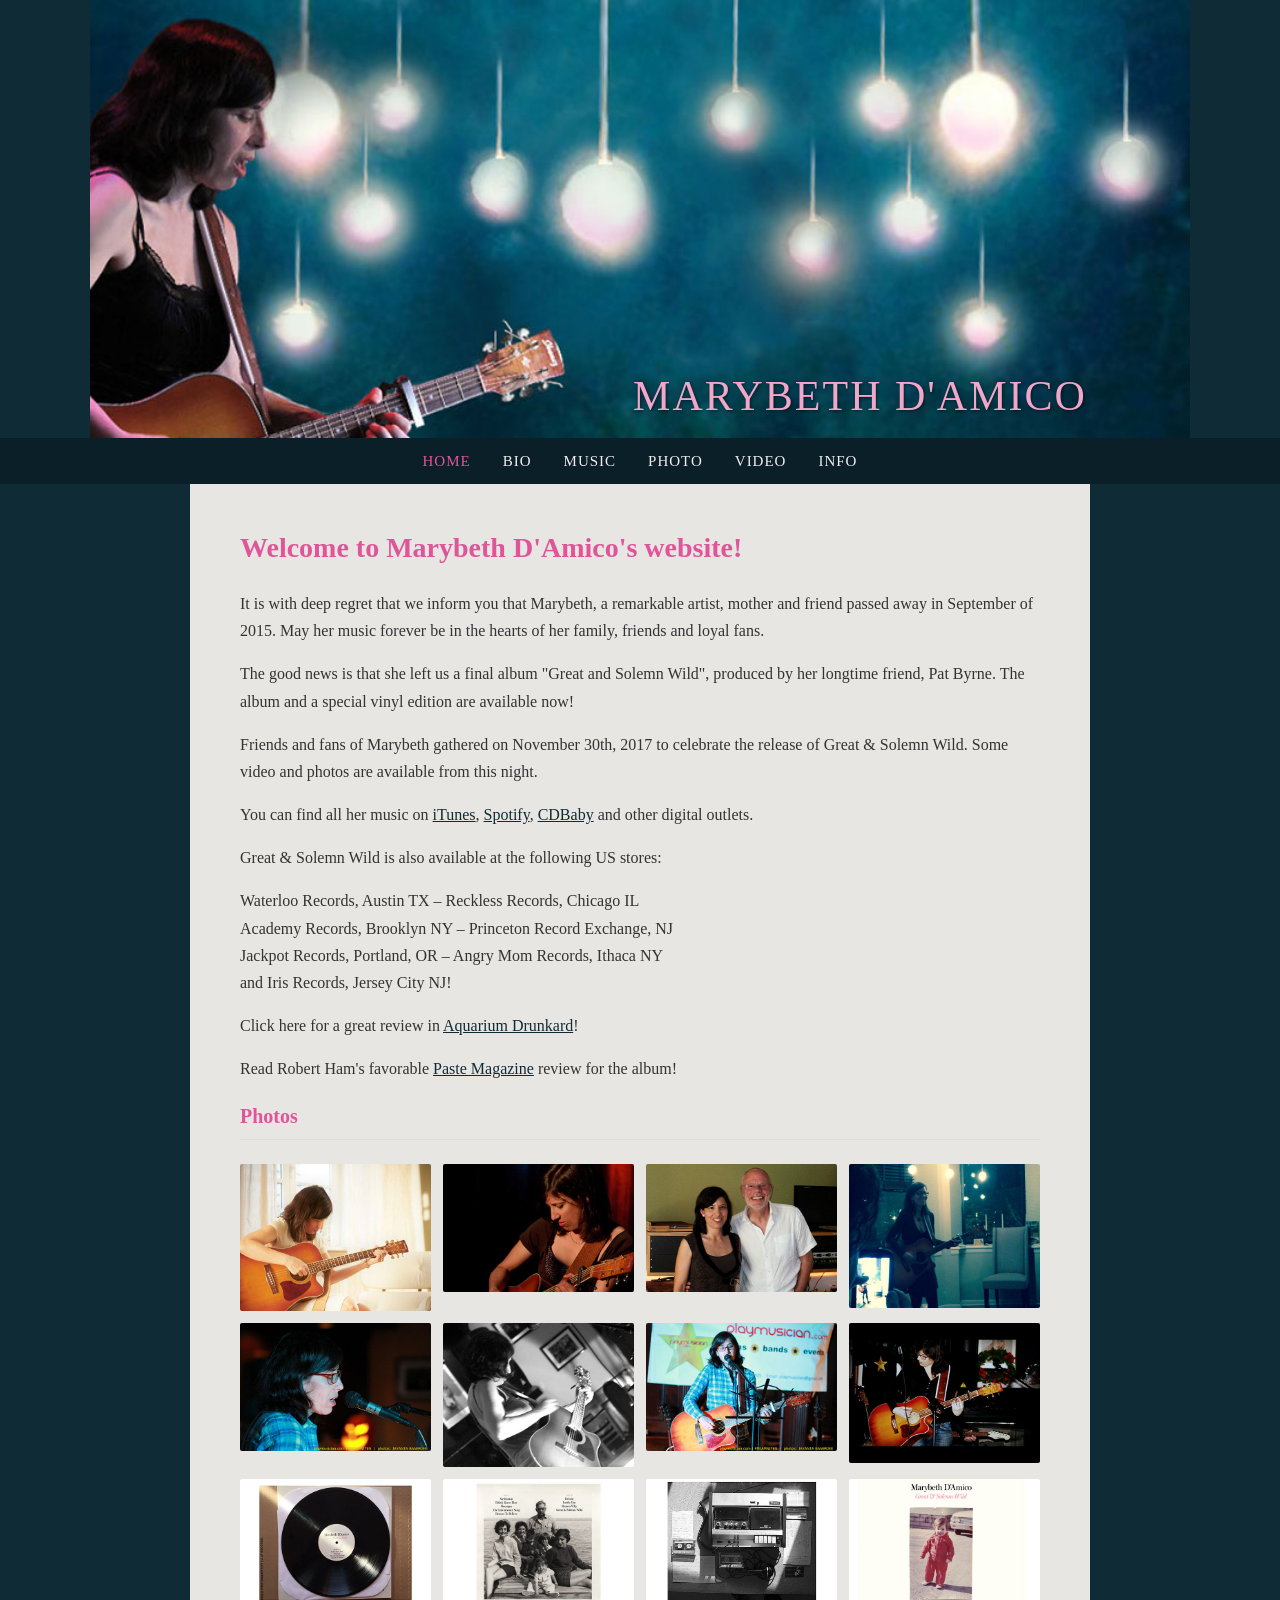
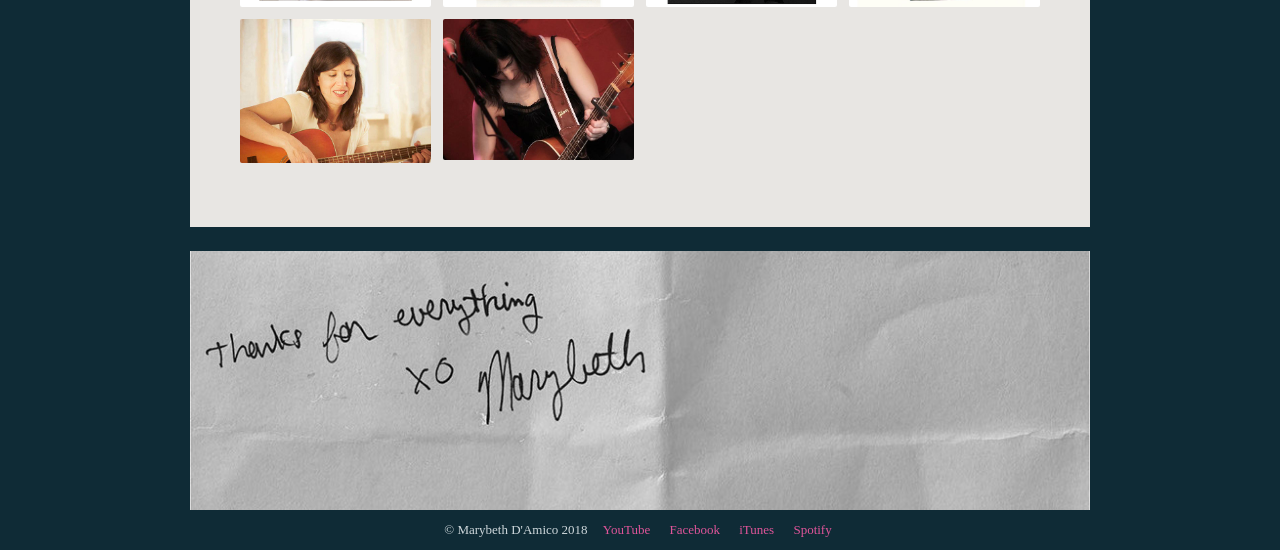
<file: index.html>
<!DOCTYPE html>
<html lang="en">
<head>
<meta charset="UTF-8">
<meta name="viewport" content="width=device-width, initial-scale=1.0">
<title>Marybeth D'Amico</title>
<link rel="stylesheet" href="style.css">
<link rel="icon" type="image/x-icon" href="images/favicon.ico@crc=426945238">
</head>
<body>
<header>
  <div class="header-wrap">

    <img class="header-image" src="images/headerimage-crop-u138.jpg@crc=3988752338" alt="Marybeth D'Amico">

 <div class="header-title">Marybeth D'Amico</div>

  </div>
  <nav>
    <a href="index.html" class="active">Home</a>
    <a href="bio.html">Bio</a>
    <a href="music.html">Music</a>
    <a href="photo.html">Photo</a>
    <a href="video.html">Video</a>
    <a href="info.html">Info</a>
  </nav>
</header>

<main>
  <h1>Welcome to Marybeth D'Amico's website!</h1>

  <p>It is with deep regret that we inform you that Marybeth, a remarkable artist, mother and friend passed away in September of 2015. May her music forever be in the hearts of her family, friends and loyal fans.</p>

  <p>The good news is that she left us a final album "Great and Solemn Wild", produced by her longtime friend, Pat Byrne. The album and a special vinyl edition are available now!</p>

  <p>Friends and fans of Marybeth gathered on November 30th, 2017 to celebrate the release of Great &amp; Solemn Wild. Some video and photos are available from this night.</p>

  <p>You can find all her music on <a href="https://itunes.apple.com/us/artist/marybeth-damico/id264865497">iTunes</a>, <a href="https://play.spotify.com/artist/6JEAV8PgpQI4FHHtvUO1PR">Spotify</a>, <a href="https://store.cdbaby.com/cd/marybethdamico2">CDBaby</a> and other digital outlets.</p>

  <p>Great &amp; Solemn Wild is also available at the following US stores:</p>
  <p>
    Waterloo Records, Austin TX &ndash; Reckless Records, Chicago IL<br>
    Academy Records, Brooklyn NY &ndash; Princeton Record Exchange, NJ<br>
    Jackpot Records, Portland, OR &ndash; Angry Mom Records, Ithaca NY<br>
    and Iris Records, Jersey City NJ!
  </p>

  <p>Click here for a great review in <a href="https://aquariumdrunkard.com/2018/01/08/marybeth-damico-great-solemn-wild/">Aquarium Drunkard</a>!</p>
  <p>Read Robert Ham's favorable <a href="https://www.pastemagazine.com/articles/2018/03/marybeth-damico-great-and-solemn-wild-review.html">Paste Magazine</a> review for the album!</p>

  <h2>Photos</h2>
  <div class="photo-grid">
    <img src="images/guitar-sitting.jpg@crc=231160753" alt="">
    <img src="images/mblive%20browndress%20copy.jpg@crc=3835053186" alt="">
    <img src="images/mb-bh.jpg@crc=4230853924" alt="">
    <img src="images/1912478_10152310162464623_1743785016_o.jpg@crc=32034198" alt="">
    <img src="images/665516_414477481946405_321029252_o.jpg@crc=4271294074" alt="">
    <img src="images/414807hr-crop-u3319.jpg@crc=4282362265" alt="">
    <img src="images/178136_414477248613095_1846251564_o.jpg@crc=228433564" alt="">
    <img src="images/471529_440138789380274_1037154067_o.jpg@crc=461843847" alt="">
    <img src="images/lp.jpg@crc=161179769" alt="">
    <img src="images/back.jpg@crc=103755278" alt="">
    <img src="images/tapedeck.jpg@crc=3967985570" alt="">
    <img src="images/cover.jpg@crc=3843477816" alt="">
    <img src="images/marybeth_d-amico_m01-025-retouch-crop-u2888.jpg@crc=32176763" alt="">
    <img src="images/417407_2701750099343_1124426446_32397704_1461649265_n-crop-u3263.jpg@crc=3795757592" alt="">
  </div>
</main>

<footer>
  <div class="footer-image"><img src="images/setlistfullblank_cropped.jpg" alt=""></div>
  <p>&copy; Marybeth D'Amico 2018</p>
  <a href="https://www.youtube.com/user/DAmicoVideo">YouTube</a>
  <a href="https://www.facebook.com/Marybeth-DAmico-10916944622/">Facebook</a>
  <a href="https://itunes.apple.com/us/artist/marybeth-damico/id264865497">iTunes</a>
  <a href="https://play.spotify.com/artist/6JEAV8PgpQI4FHHtvUO1PR">Spotify</a>
</footer>
</body>
</html>
</file>
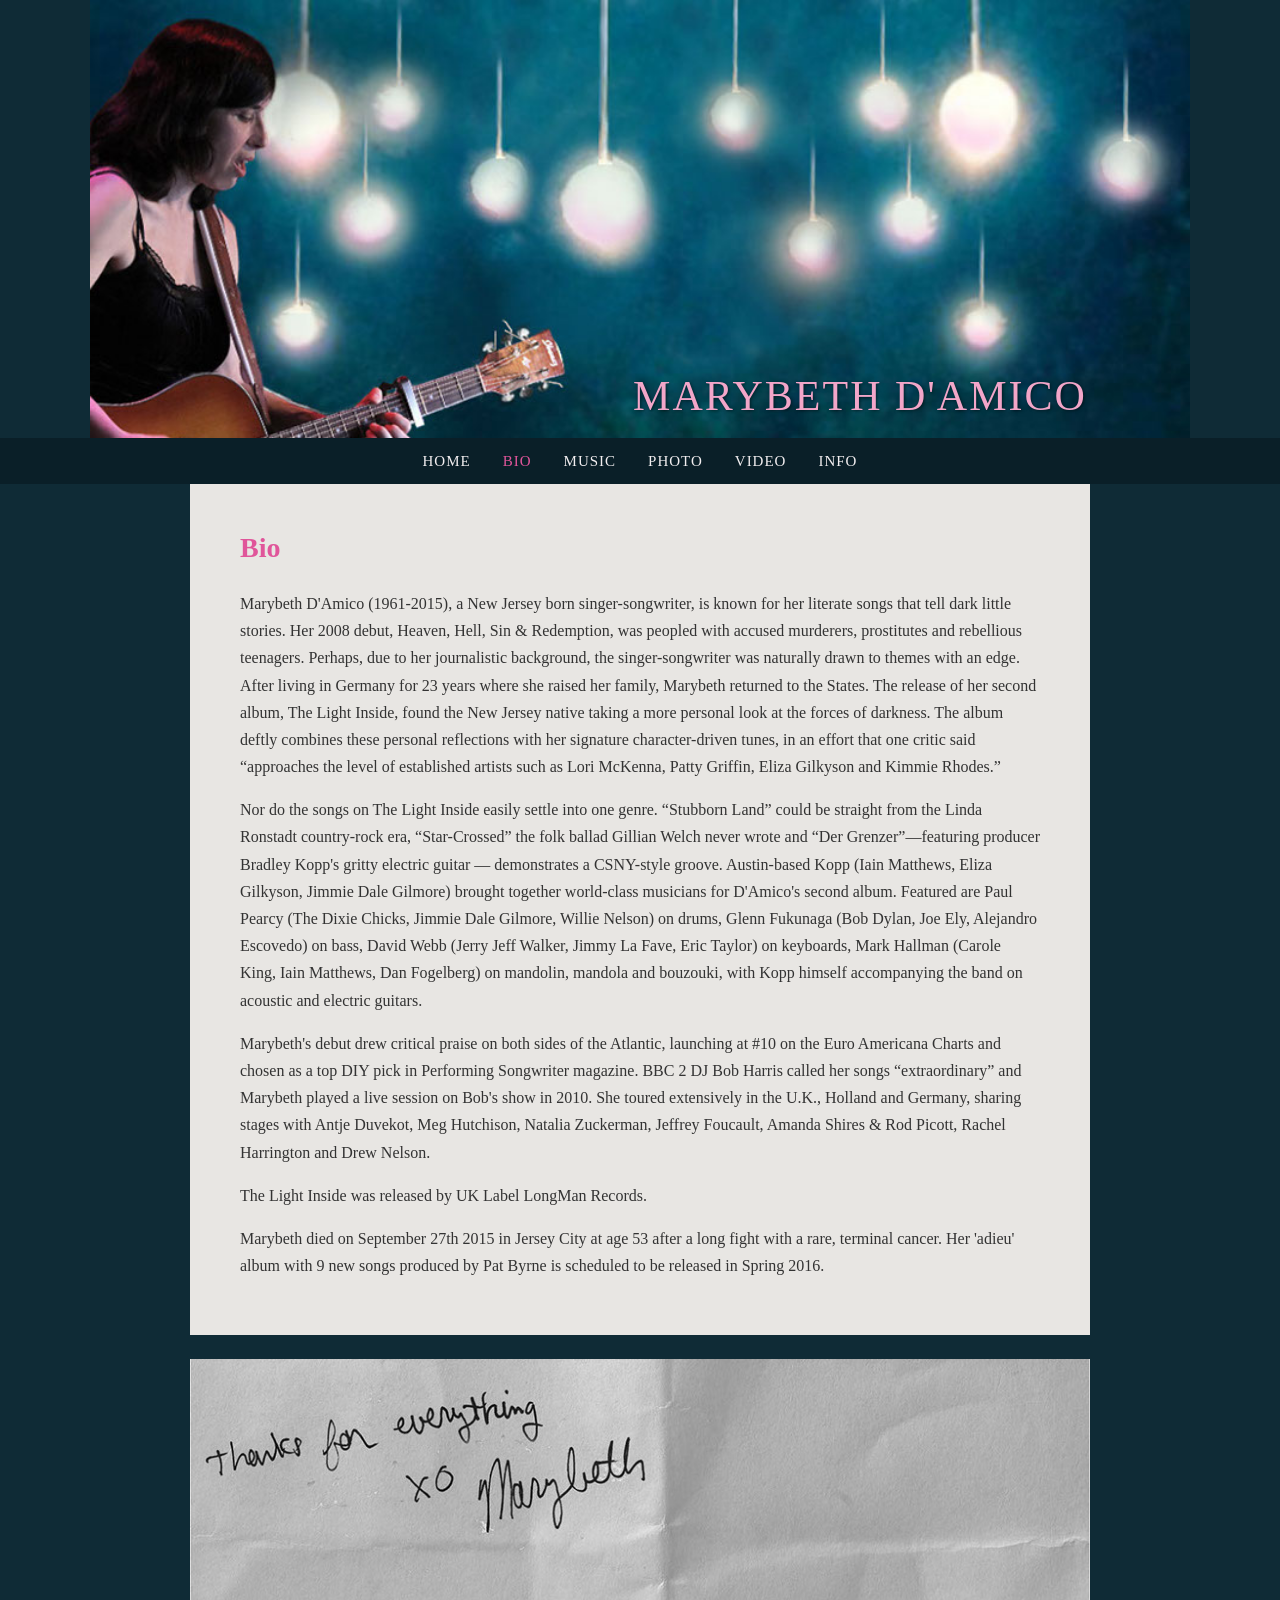
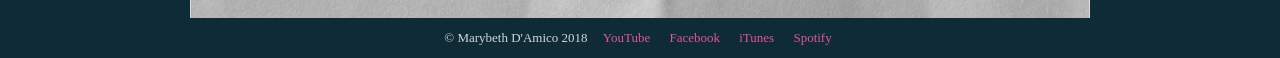
<file: bio.html>
<!DOCTYPE html>
<html lang="en">
<head>
<meta charset="UTF-8">
<meta name="viewport" content="width=device-width, initial-scale=1.0">
<title>Marybeth D'Amico - Bio</title>
<link rel="stylesheet" href="style.css">
<link rel="icon" type="image/x-icon" href="images/favicon.ico@crc=426945238">
</head>
<body>
<header>
  <div class="header-wrap">

    <img class="header-image" src="images/headerimage-crop-u138.jpg@crc=3988752338" alt="Marybeth D'Amico">

 <div class="header-title">Marybeth D'Amico</div>

  </div>
  <nav>
    <a href="index.html">Home</a>
    <a href="bio.html" class="active">Bio</a>
    <a href="music.html">Music</a>
    <a href="photo.html">Photo</a>
    <a href="video.html">Video</a>
    <a href="info.html">Info</a>
  </nav>
</header>

<main>
  <h1>Bio</h1>

  <p>Marybeth D'Amico (1961-2015), a New Jersey born singer-songwriter, is known for her literate songs that tell dark little stories. Her 2008 debut, Heaven, Hell, Sin &amp; Redemption, was peopled with accused murderers, prostitutes and rebellious teenagers. Perhaps, due to her journalistic background, the singer-songwriter was naturally drawn to themes with an edge. After living in Germany for 23 years where she raised her family, Marybeth returned to the States. The release of her second album, The Light Inside, found the New Jersey native taking a more personal look at the forces of darkness. The album deftly combines these personal reflections with her signature character-driven tunes, in an effort that one critic said &ldquo;approaches the level of established artists such as Lori McKenna, Patty Griffin, Eliza Gilkyson and Kimmie Rhodes.&rdquo;</p>

  <p>Nor do the songs on The Light Inside easily settle into one genre. &ldquo;Stubborn Land&rdquo; could be straight from the Linda Ronstadt country-rock era, &ldquo;Star-Crossed&rdquo; the folk ballad Gillian Welch never wrote and &ldquo;Der Grenzer&rdquo;&mdash;featuring producer Bradley Kopp's gritty electric guitar &mdash; demonstrates a CSNY-style groove. Austin-based Kopp (Iain Matthews, Eliza Gilkyson, Jimmie Dale Gilmore) brought together world-class musicians for D'Amico's second album. Featured are Paul Pearcy (The Dixie Chicks, Jimmie Dale Gilmore, Willie Nelson) on drums, Glenn Fukunaga (Bob Dylan, Joe Ely, Alejandro Escovedo) on bass, David Webb (Jerry Jeff Walker, Jimmy La Fave, Eric Taylor) on keyboards, Mark Hallman (Carole King, Iain Matthews, Dan Fogelberg) on mandolin, mandola and bouzouki, with Kopp himself accompanying the band on acoustic and electric guitars.</p>

  <p>Marybeth's debut drew critical praise on both sides of the Atlantic, launching at #10 on the Euro Americana Charts and chosen as a top DIY pick in Performing Songwriter magazine. BBC 2 DJ Bob Harris called her songs &ldquo;extraordinary&rdquo; and Marybeth played a live session on Bob's show in 2010. She toured extensively in the U.K., Holland and Germany, sharing stages with Antje Duvekot, Meg Hutchison, Natalia Zuckerman, Jeffrey Foucault, Amanda Shires &amp; Rod Picott, Rachel Harrington and Drew Nelson.</p>

  <p>The Light Inside was released by UK Label LongMan Records.</p>

  <p>Marybeth died on September 27th 2015 in Jersey City at age 53 after a long fight with a rare, terminal cancer. Her 'adieu' album with 9 new songs produced by Pat Byrne is scheduled to be released in Spring 2016.</p>
</main>

<footer>
  <div class="footer-image"><img src="images/setlistfullblank_cropped.jpg" alt=""></div>
  <p>&copy; Marybeth D'Amico 2018</p>
  <a href="https://www.youtube.com/user/DAmicoVideo">YouTube</a>
  <a href="https://www.facebook.com/Marybeth-DAmico-10916944622/">Facebook</a>
  <a href="https://itunes.apple.com/us/artist/marybeth-damico/id264865497">iTunes</a>
  <a href="https://play.spotify.com/artist/6JEAV8PgpQI4FHHtvUO1PR">Spotify</a>
</footer>
</body>
</html>
</file>
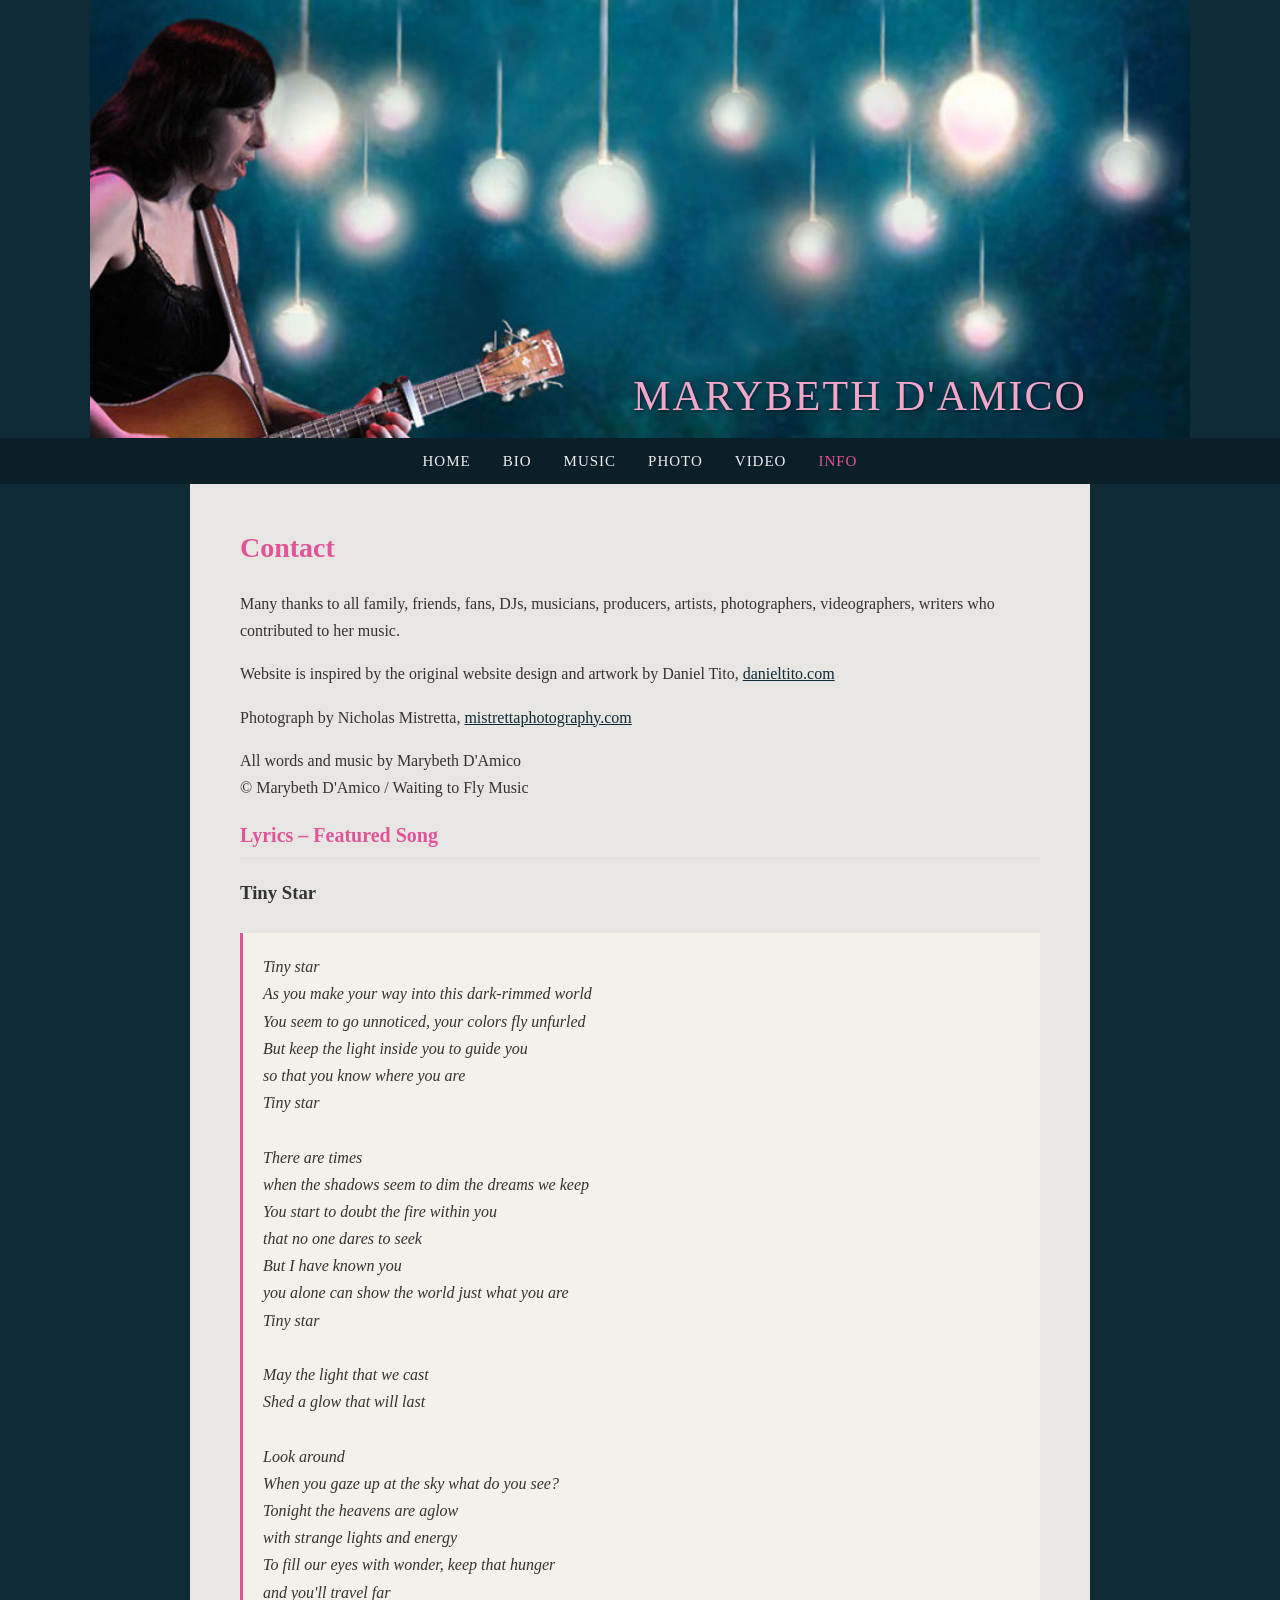
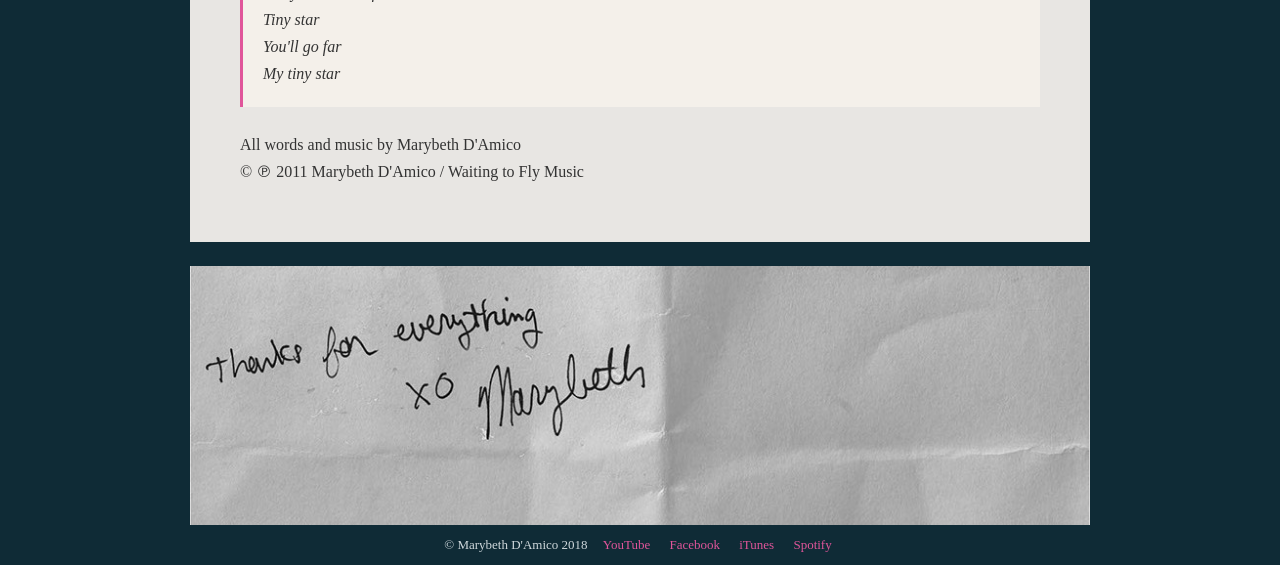
<file: info.html>
<!DOCTYPE html>
<html lang="en">
<head>
<meta charset="UTF-8">
<meta name="viewport" content="width=device-width, initial-scale=1.0">
<title>Marybeth D'Amico - Info</title>
<link rel="stylesheet" href="style.css">
<link rel="icon" type="image/x-icon" href="images/favicon.ico@crc=426945238"></head>
<body>
<header>
 <div class="header-wrap">

    <img class="header-image" src="images/headerimage-crop-u138.jpg@crc=3988752338" alt="Marybeth D'Amico">

 <div class="header-title">Marybeth D'Amico</div>

  </div>
  <nav>
    <a href="index.html">Home</a>
    <a href="bio.html">Bio</a>
    <a href="music.html">Music</a>
    <a href="photo.html">Photo</a>
    <a href="video.html">Video</a>
    <a href="info.html" class="active">Info</a>
  </nav>
</header>

<main>
  <h1>Contact</h1>

  <p>Many thanks to all family, friends, fans, DJs, musicians, producers, artists, photographers, videographers, writers who contributed to her music.</p>

   <p>Website is inspired by the original website design and artwork by Daniel Tito, <a href="http://danieltito.com">danieltito.com</a></p>
  <p>Photograph by Nicholas Mistretta, <a href="http://www.mistrettaphotography.com">mistrettaphotography.com</a></p>

  <p>All words and music by Marybeth D'Amico<br>&copy; Marybeth D'Amico / Waiting to Fly Music</p>

  <h2>Lyrics &ndash; Featured Song</h2>
  <h3>Tiny Star</h3>
  <div class="lyrics">Tiny star
As you make your way into this dark-rimmed world
You seem to go unnoticed, your colors fly unfurled
But keep the light inside you to guide you
so that you know where you are
Tiny star

There are times
when the shadows seem to dim the dreams we keep
You start to doubt the fire within you
that no one dares to seek
But I have known you
you alone can show the world just what you are
Tiny star

May the light that we cast
Shed a glow that will last

Look around
When you gaze up at the sky what do you see?
Tonight the heavens are aglow
with strange lights and energy
To fill our eyes with wonder, keep that hunger
and you'll travel far
Tiny star
You'll go far
My tiny star</div>
  <p>All words and music by Marybeth D'Amico<br>&copy; &#8471; 2011 Marybeth D'Amico / Waiting to Fly Music</p>
</main>

<footer>
  <div class="footer-image"><img src="images/setlistfullblank_cropped.jpg" alt=""></div>
  <p>&copy; Marybeth D'Amico 2018</p>
  <a href="https://www.youtube.com/user/DAmicoVideo">YouTube</a>
  <a href="https://www.facebook.com/Marybeth-DAmico-10916944622/">Facebook</a>
  <a href="https://itunes.apple.com/us/artist/marybeth-damico/id264865497">iTunes</a>
  <a href="https://play.spotify.com/artist/6JEAV8PgpQI4FHHtvUO1PR">Spotify</a>
</footer>
</body>
</html>
</file>
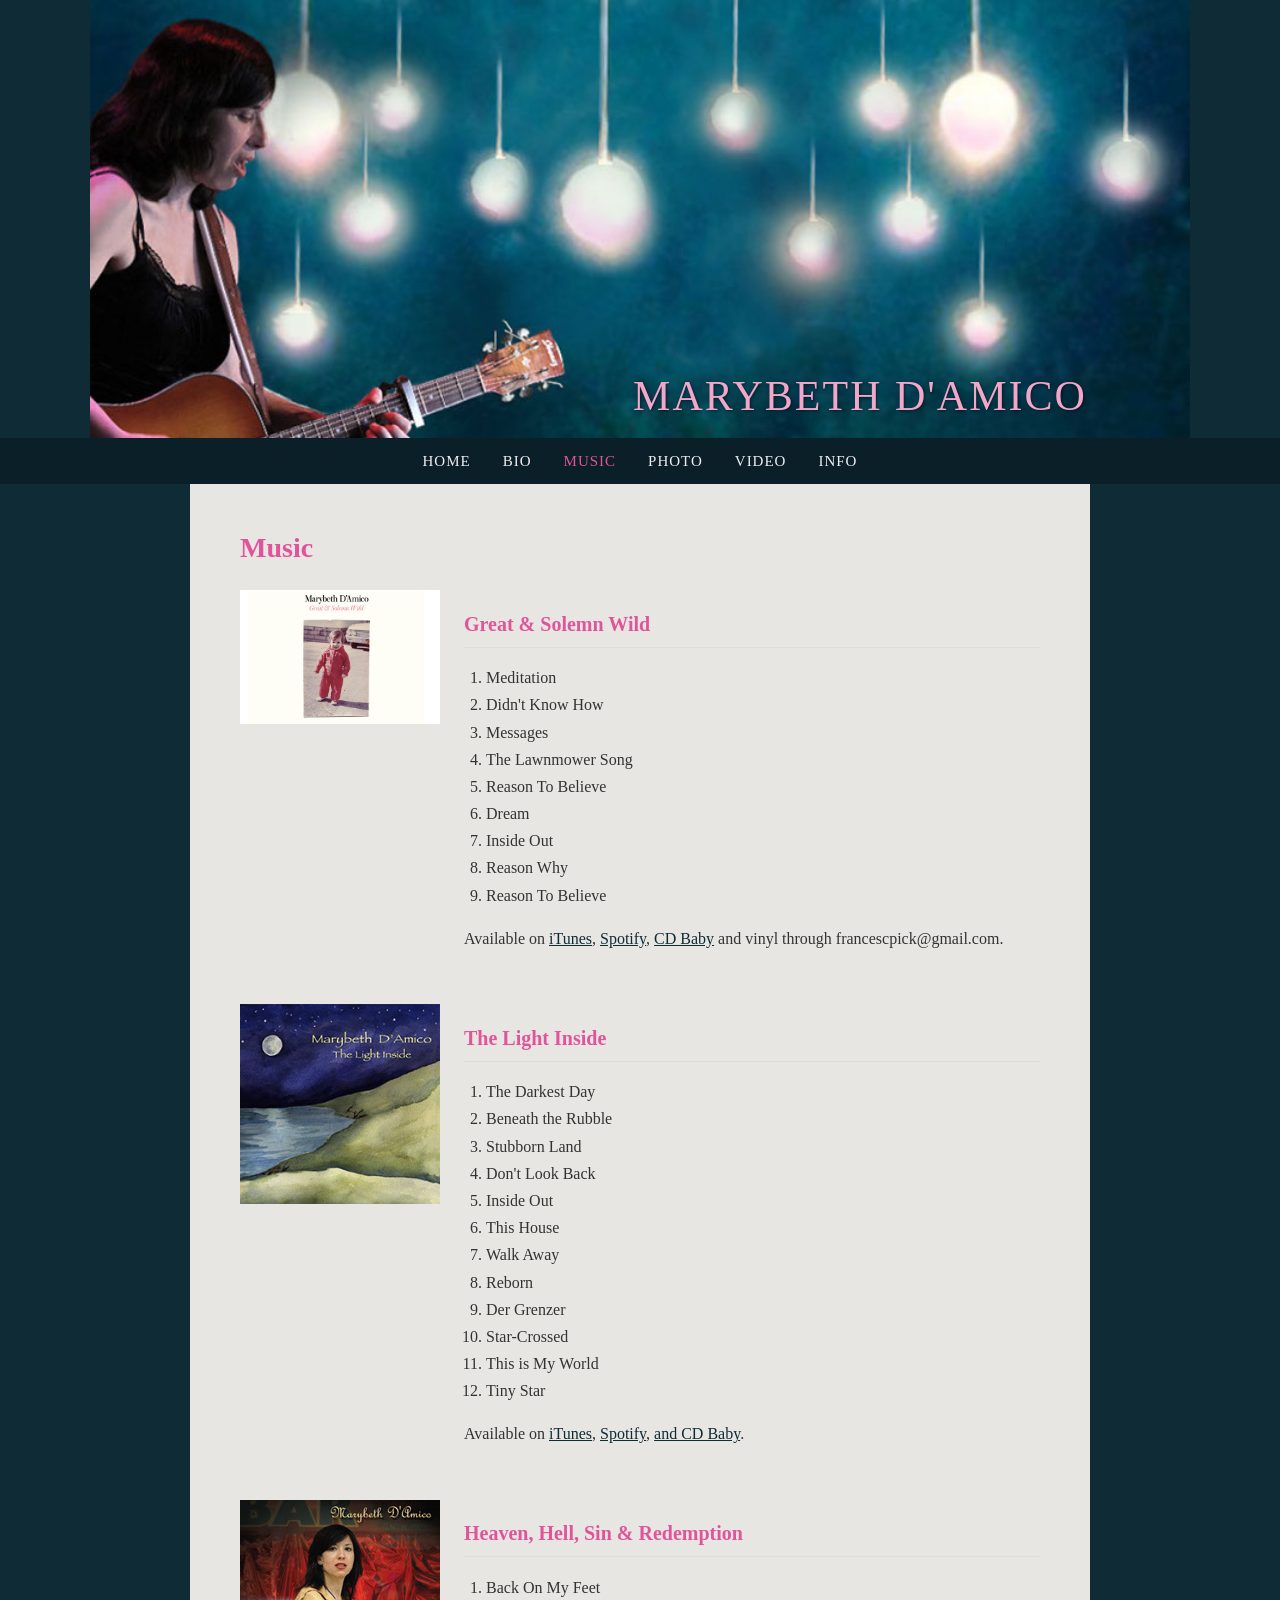
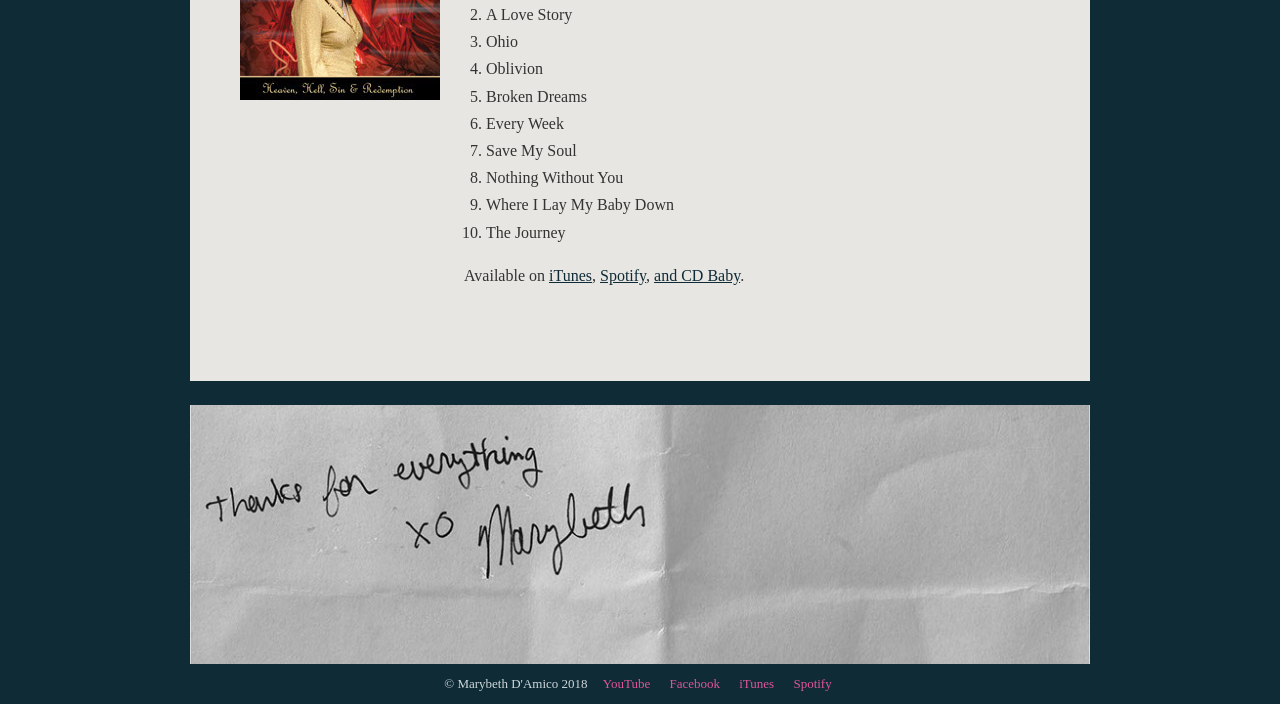
<file: music.html>
<!DOCTYPE html>
<html lang="en">
<head>
<meta charset="UTF-8">
<meta name="viewport" content="width=device-width, initial-scale=1.0">
<title>Marybeth D'Amico - Music</title>
<link rel="stylesheet" href="style.css">
<link rel="icon" type="image/x-icon" href="images/favicon.ico@crc=426945238">
</head>
<body>
<header>
 <div class="header-wrap">

    <img class="header-image" src="images/headerimage-crop-u138.jpg@crc=3988752338" alt="Marybeth D'Amico">

 <div class="header-title">Marybeth D'Amico</div>

  </div>
  <nav>
    <a href="index.html">Home</a>
    <a href="bio.html">Bio</a>
    <a href="music.html" class="active">Music</a>
    <a href="photo.html">Photo</a>
    <a href="video.html">Video</a>
    <a href="info.html">Info</a>
  </nav>
</header>

<main>
  <h1>Music</h1>

  <div class="album">
   <img src="images/cover.jpg@crc=3843477816" alt="Great & Solemn Wild album cover">
    <div class="album-details">
    <h2>Great &amp; Solemn Wild</h2>
    <ol>
      <li>Meditation</li>
      <li>Didn't Know How</li>
      <li>Messages</li>
      <li>The Lawnmower Song</li>
      <li>Reason To Believe</li>
      <li>Dream</li>
      <li>Inside Out</li>
      <li>Reason Why</li>
     <li>Reason To Believe</li>
    </ol>
    <p>Available on <a href="https://itunes.apple.com/us/artist/marybeth-damico/id264865497">iTunes</a>, <a href="https://play.spotify.com/artist/6JEAV8PgpQI4FHHtvUO1PR">Spotify</a>, <a href="https://store.cdbaby.com/cd/marybethdamico2">CD Baby</a> and vinyl through francescpick@gmail.com.</p>
    </div>
  </div>

  <div class="album">
    <img src="images/album-light-inside-layer%201.jpg@crc=507272950" alt="The Light Inside album cover">
    <div class="album-details">
    <h2>The Light Inside</h2>
    <ol>
      <li>The Darkest Day</li>
      <li>Beneath the Rubble</li>
      <li>Stubborn Land</li>
      <li>Don't Look Back</li>
      <li>Inside Out</li>
      <li>This House</li>
      <li>Walk Away</li>
      <li>Reborn</li>
      <li>Der Grenzer</li>
      <li>Star-Crossed</li>
      <li>This is My World</li>
     <li>Tiny Star</li>
    </ol>
    <p>Available on <a href="https://itunes.apple.com/us/artist/marybeth-damico/id264865497">iTunes</a>, <a href="https://play.spotify.com/artist/6JEAV8PgpQI4FHHtvUO1PR">Spotify</a>, <a href="https://store.cdbaby.com/cd/marybethdamico1">and CD Baby</a>.</p>
    </div>
  </div>

  <div class="album">
    <img src="images/heavenhellfront-layer%201.jpg@crc=4058782791" alt="Heaven, Hell, Sin & Redemption album cover">
    <div class="album-details">
    <h2>Heaven, Hell, Sin &amp; Redemption</h2>
    <ol>
      <li>Back On My Feet</li>
      <li>A Love Story</li>
      <li>Ohio</li>
      <li>Oblivion</li>
      <li>Broken Dreams</li>
      <li>Every Week</li>
      <li>Save My Soul</li>
      <li>Nothing Without You</li>
      <li>Where I Lay My Baby Down</li>
      <li>The Journey</li>
    </ol>
    <p>Available on <a href="https://itunes.apple.com/us/artist/marybeth-damico/id264865497">iTunes</a>, <a href="https://play.spotify.com/artist/6JEAV8PgpQI4FHHtvUO1PR">Spotify</a>, <a href="https://store.cdbaby.com/cd/marybethdamico">and CD Baby</a>.</p>
    </div>
  </div>
</main>

<footer>
  <div class="footer-image"><img src="images/setlistfullblank_cropped.jpg" alt=""></div>
  <p>&copy; Marybeth D'Amico 2018</p>
  <a href="https://www.youtube.com/user/DAmicoVideo">YouTube</a>
  <a href="https://www.facebook.com/Marybeth-DAmico-10916944622/">Facebook</a>
  <a href="https://itunes.apple.com/us/artist/marybeth-damico/id264865497">iTunes</a>
  <a href="https://play.spotify.com/artist/6JEAV8PgpQI4FHHtvUO1PR">Spotify</a>
</footer>
</body>
</html>
</file>
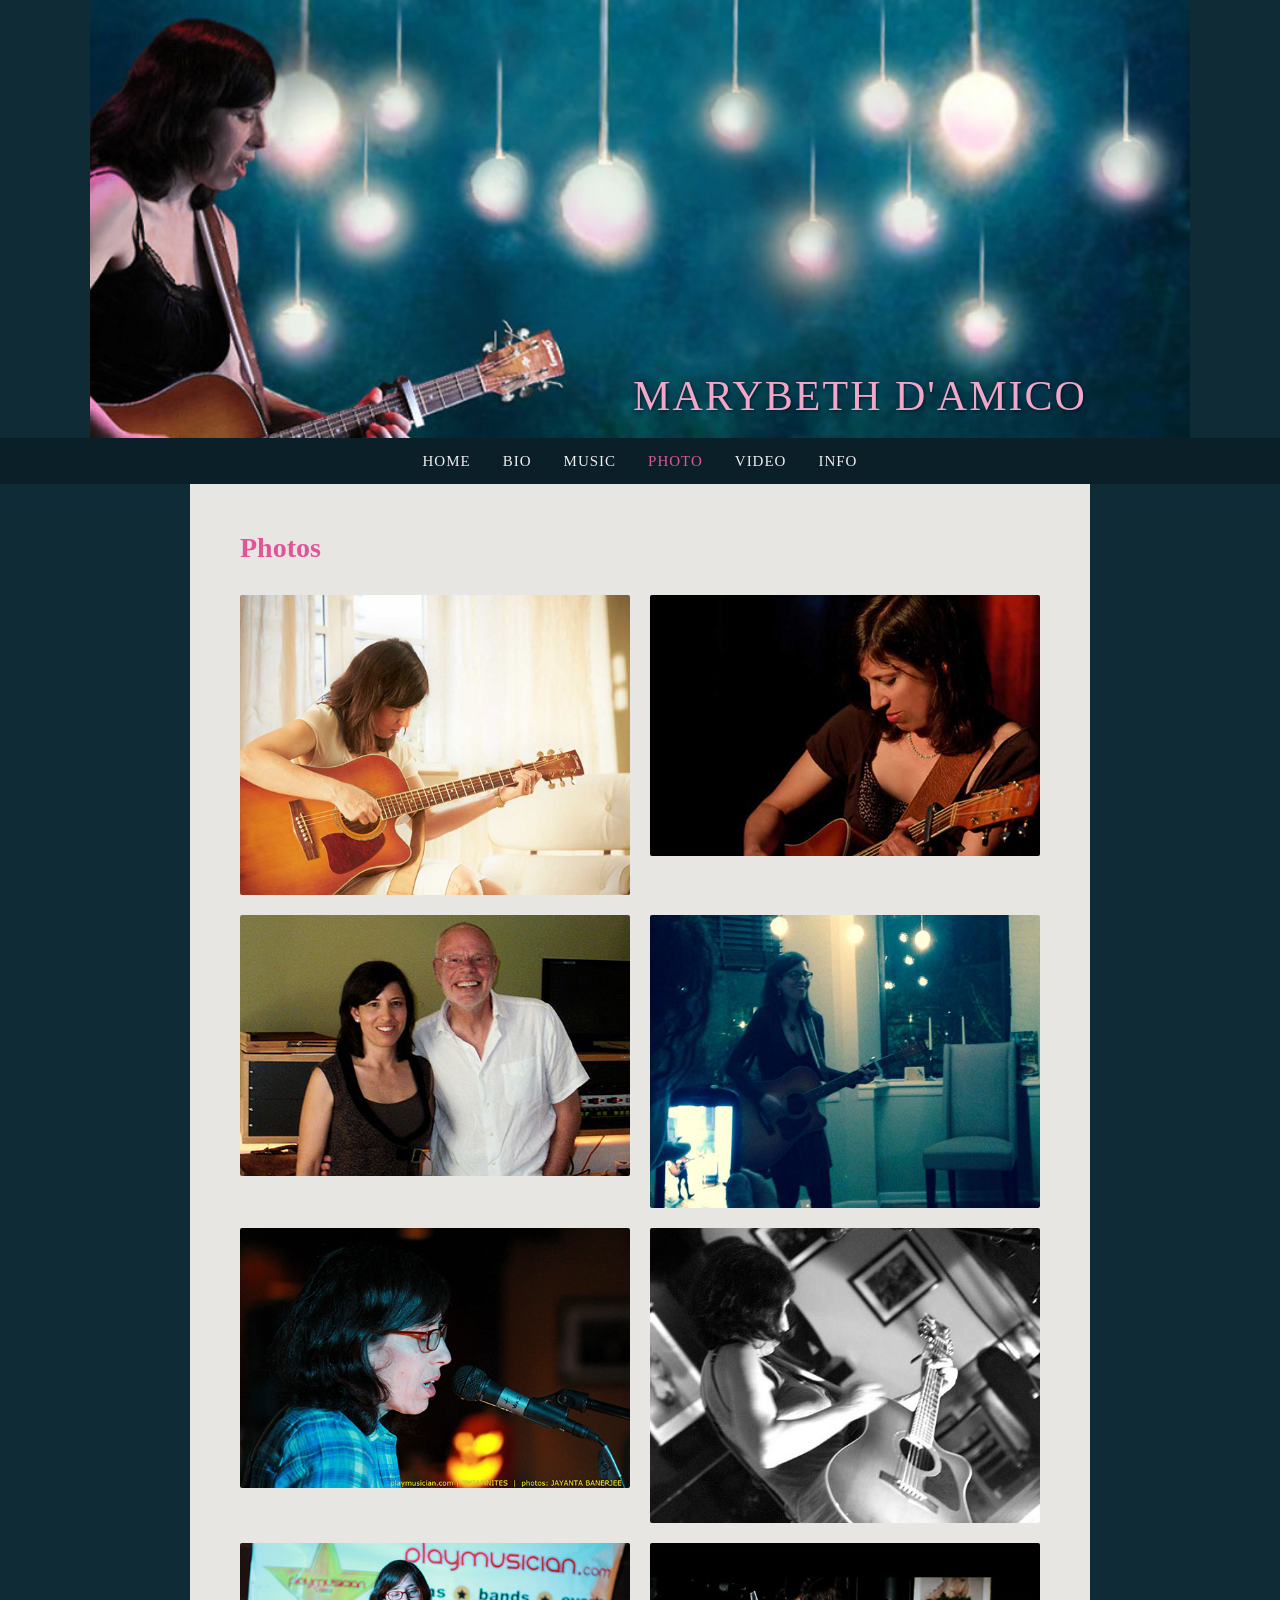
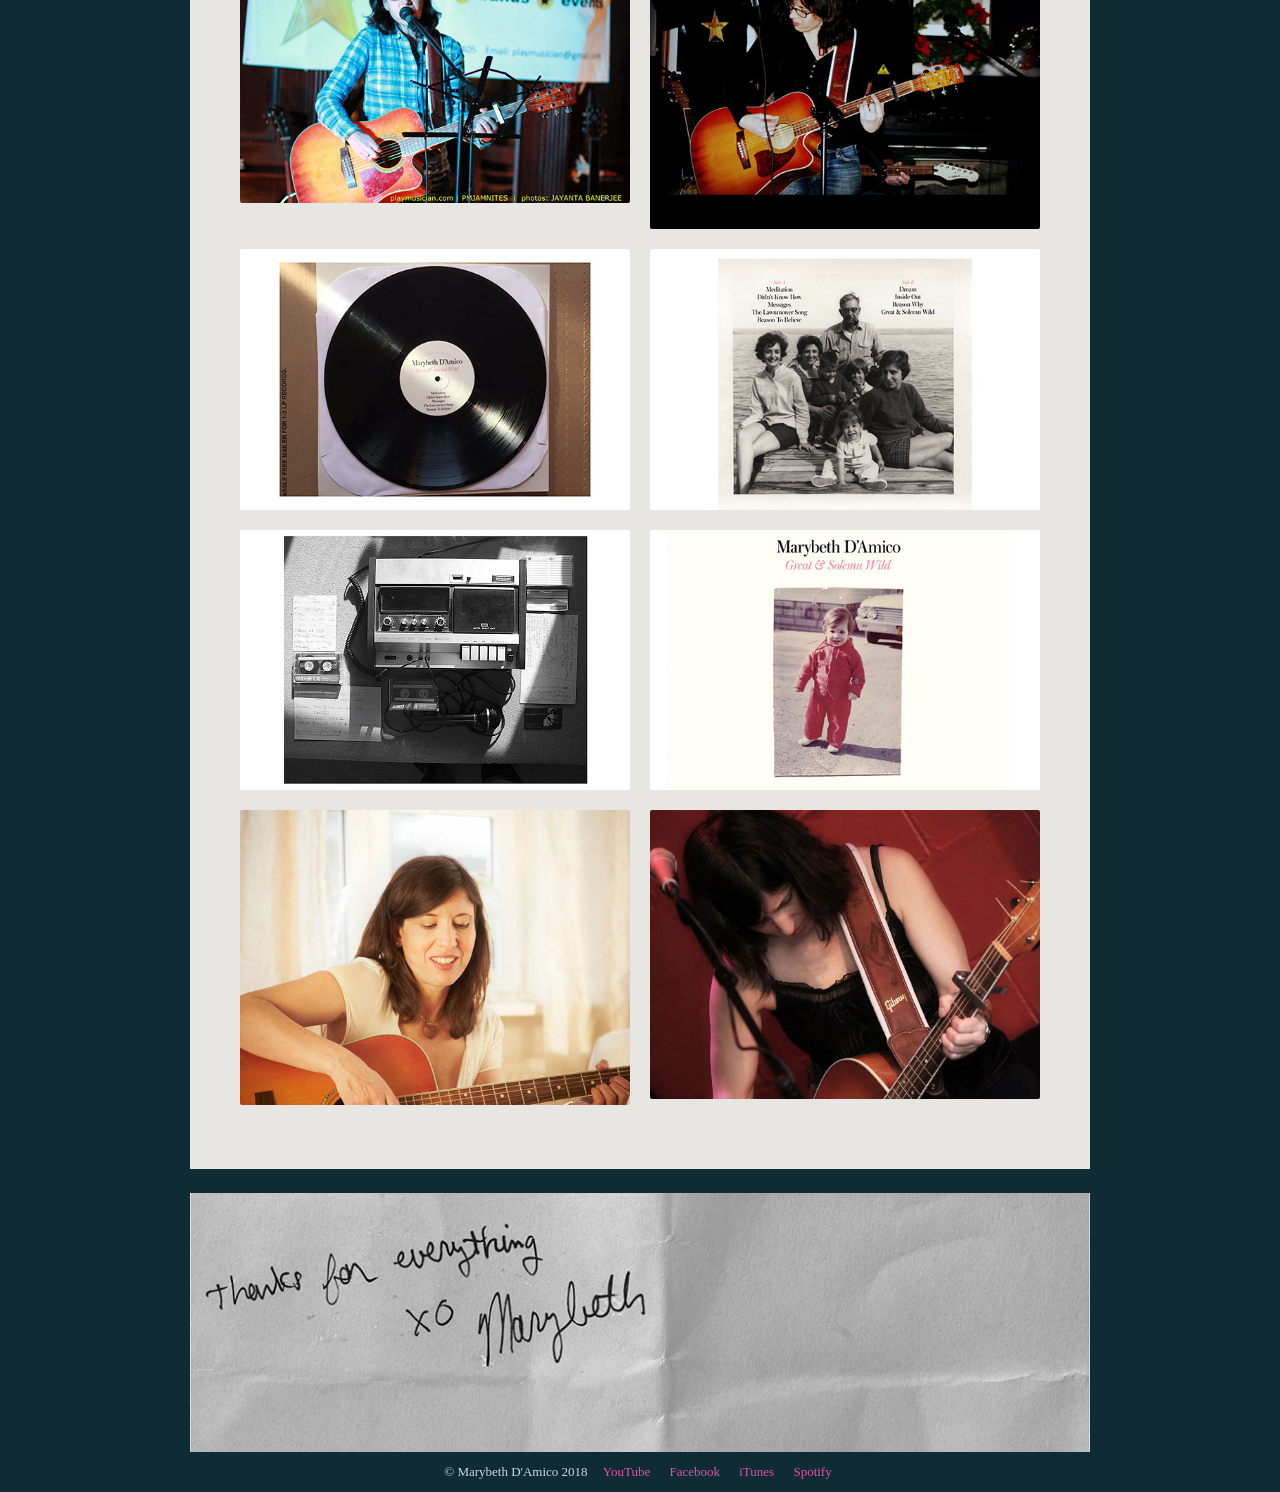
<file: photo.html>
<!DOCTYPE html>
<html lang="en">
<head>
<meta charset="UTF-8">
<meta name="viewport" content="width=device-width, initial-scale=1.0">
<title>Marybeth D'Amico - Photo</title>
<link rel="stylesheet" href="style.css">
<link rel="icon" type="image/x-icon" href="images/favicon.ico@crc=426945238">
</head>
<body>
<header>
  <div class="header-wrap">

    <img class="header-image" src="images/headerimage-crop-u138.jpg@crc=3988752338" alt="Marybeth D'Amico">

 <div class="header-title">Marybeth D'Amico</div>

  </div>
  <nav>
    <a href="index.html">Home</a>
    <a href="bio.html">Bio</a>
    <a href="music.html">Music</a>
    <a href="photo.html" class="active">Photo</a>
    <a href="video.html">Video</a>
    <a href="info.html">Info</a>
  </nav>
</header>

<main>
  <h1>Photos</h1>

  <div class="photo-grid-large">
    <img src="images/guitar-sitting.jpg@crc=231160753" alt="">
    <img src="images/mblive%20browndress%20copy.jpg@crc=3835053186" alt="">
    <img src="images/mb-bh.jpg@crc=4230853924" alt="">
    <img src="images/1912478_10152310162464623_1743785016_o.jpg@crc=32034198" alt="">
    <img src="images/665516_414477481946405_321029252_o.jpg@crc=4271294074" alt="">
    <img src="images/414807hr-crop-u3319.jpg@crc=4282362265" alt="">
    <img src="images/178136_414477248613095_1846251564_o.jpg@crc=228433564" alt="">
    <img src="images/471529_440138789380274_1037154067_o.jpg@crc=461843847" alt="">
    <img src="images/lp.jpg@crc=161179769" alt="">
    <img src="images/back.jpg@crc=103755278" alt="">
    <img src="images/tapedeck.jpg@crc=3967985570" alt="">
    <img src="images/cover.jpg@crc=3843477816" alt="">
    <img src="images/marybeth_d-amico_m01-025-retouch-crop-u2888.jpg@crc=32176763" alt="">
    <img src="images/417407_2701750099343_1124426446_32397704_1461649265_n-crop-u3263.jpg@crc=3795757592" alt="">
  </div>
</main>

<footer>
  <div class="footer-image"><img src="images/setlistfullblank_cropped.jpg" alt=""></div>
  <p>&copy; Marybeth D'Amico 2018</p>
  <a href="https://www.youtube.com/user/DAmicoVideo">YouTube</a>
  <a href="https://www.facebook.com/Marybeth-DAmico-10916944622/">Facebook</a>
  <a href="https://itunes.apple.com/us/artist/marybeth-damico/id264865497">iTunes</a>
  <a href="https://play.spotify.com/artist/6JEAV8PgpQI4FHHtvUO1PR">Spotify</a>
</footer>
</body>
</html>
</file>
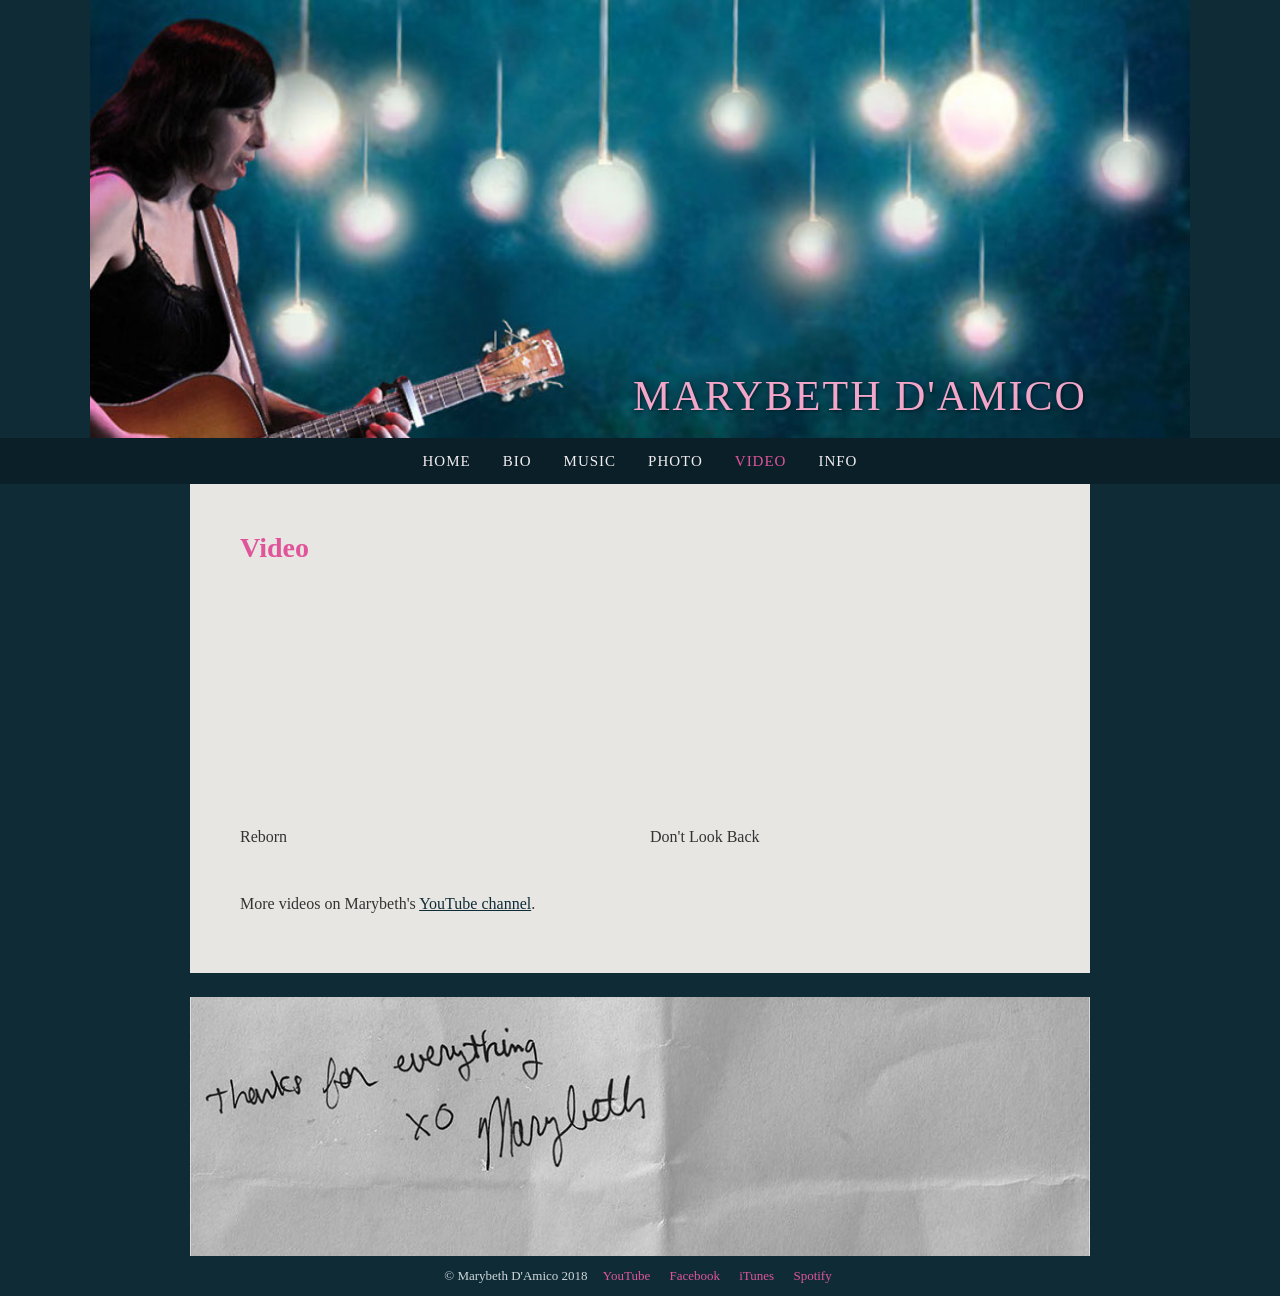
<file: video.html>
<!DOCTYPE html>
<html lang="en">
<head>
<meta charset="UTF-8">
<meta name="viewport" content="width=device-width, initial-scale=1.0">
<title>Marybeth D'Amico - Video</title>
<link rel="stylesheet" href="style.css">
<link rel="icon" type="image/x-icon" href="images/favicon.ico@crc=426945238"></head>
<body>
<header>
  <div class="header-wrap">

    <img class="header-image" src="images/headerimage-crop-u138.jpg@crc=3988752338" alt="Marybeth D'Amico">

 <div class="header-title">Marybeth D'Amico</div>

  </div>
  <nav>
    <a href="index.html">Home</a>
    <a href="bio.html">Bio</a>
    <a href="music.html">Music</a>
    <a href="photo.html">Photo</a>
    <a href="video.html" class="active">Video</a>
    <a href="info.html">Info</a>
  </nav>
</header>

<main>
  <h1>Video</h1>

  <div class="video-grid">
    <div>
      <iframe src="https://www.youtube.com/embed/WR0JRQSnJpY" title="Reborn" allowfullscreen></iframe>
      <p>Reborn</p>
    </div>
    <div>
      <iframe src="https://www.youtube.com/embed/72yjMsYWEto" title="Don't Look Back" allowfullscreen></iframe>
      <p>Don't Look Back</p>
    </div>
  </div>

  <p>More videos on Marybeth's <a href="https://www.youtube.com/user/DAmicoVideo">YouTube channel</a>.</p>
</main>

<footer>
  <div class="footer-image"><img src="images/setlistfullblank_cropped.jpg" alt=""></div>
  <p>&copy; Marybeth D'Amico 2018</p>
  <a href="https://www.youtube.com/user/DAmicoVideo">YouTube</a>
  <a href="https://www.facebook.com/Marybeth-DAmico-10916944622/">Facebook</a>
  <a href="https://itunes.apple.com/us/artist/marybeth-damico/id264865497">iTunes</a>
  <a href="https://play.spotify.com/artist/6JEAV8PgpQI4FHHtvUO1PR">Spotify</a>
</footer>
</body>
</html>
</file>
<file: style.css>
* { box-sizing: border-box; }

body {
  margin: 0;
  font-family: Georgia, 'Times New Roman', serif;
  background: #0f2b36;
  color: #333;
}

header {
  background: #0f2b36;
}

.header-wrap {
  position: relative;
  max-width: 1100px;
  margin: 0 auto;
}

.header-image {
  width: 100%;
  display: block;
}

.header-title {
  position: absolute;
  bottom: 4%;
  left: 70%;
  transform: translateX(-50%);
  font-family: Arial, Helvetica, sans-serif
  font-weight: bold;
  text-transform: uppercase;
  letter-spacing: 2px;
  font-size: clamp(20px, 4vw, 42px);
  color: #f2a6c9;
  text-shadow: 1px 1px 3px rgba(0,0,0,0.5);
  margin: 0;
  white-space: nowrap;
}
nav {
  background: #0a1f28;
  padding: 14px 0;
  text-align: center;
}

nav a {
  color: #f2eef0;
  text-decoration: none;
  margin: 0 14px;
  font-size: 15px;
  letter-spacing: 1px;
  text-transform: uppercase;
  font-family: Georgia, serif;
}

nav a:hover,
nav a.active {
  color: #e0559a;
}

main {
  max-width: 900px;
  margin: 0 auto;
  background: #e8e6e3;
  padding: 40px 50px;
  line-height: 1.7;
}

main h1 {
  color: #e0559a;
  font-size: 28px;
  margin-top: 0;
}

main h2 {
  color: #e0559a;
  font-size: 20px;
  border-bottom: 1px solid #ddd;
  padding-bottom: 6px;
}

main p {
  margin: 0 0 16px 0;
}

main a {
  color: #0f2b36;
  text-decoration: underline;
}

.album {
  margin-bottom: 36px;
  display: flex;
  gap: 24px;
  align-items: flex-start;
  flex-wrap: wrap;
}

.album img {
  max-width: 200px;
  flex-shrink: 0;
}

.album-details {
  flex: 1;
  min-width: 200px;
}

.album ol {
  padding-left: 22px;
}

.photo-grid, .gallery-grid, .photo-grid-large {
  display: grid;
  grid-template-columns: repeat(auto-fit, minmax(180px, 1fr));
  gap: 12px;
  margin: 24px 0;
}

.photo-grid-large {
  grid-template-columns: repeat(auto-fit, minmax(320px, 1fr));
  gap: 20px;
}

.photo-grid img, .gallery-grid img, .photo-grid-large img {
  width: 100%;
  height: auto;
  display: block;
  border-radius: 2px;
}
.video-grid {
  display: grid;
  grid-template-columns: repeat(auto-fit, minmax(320px, 1fr));
  gap: 20px;
  margin: 24px 0;
}

.video-grid iframe {
  width: 100%;
  aspect-ratio: 16 / 9;
  border: none;
}

.lyrics {
  white-space: pre-line;
  font-style: italic;
  background: #f4f0ea;
  padding: 20px;
  border-left: 3px solid #e0559a;
  margin: 24px 0;
}

.links-row {
  margin: 20px 0;
}

.links-row a {
  margin-right: 16px;
}

footer {
  text-align: center;
  color: #cfd8dc;
  padding: 24px 0 0 0;
  font-size: 13px;
}

.footer-image {
  max-width: 900px;
  margin: 0 auto;
}

.footer-image img {
  width: 100%;
  height: auto;
  display: block;
}

footer p, footer a {
  margin: 12px 4px;
  display: inline-block;
}

footer a {
  color: #e0559a;
  margin: 0 8px;
  text-decoration: none;
}
</file>
